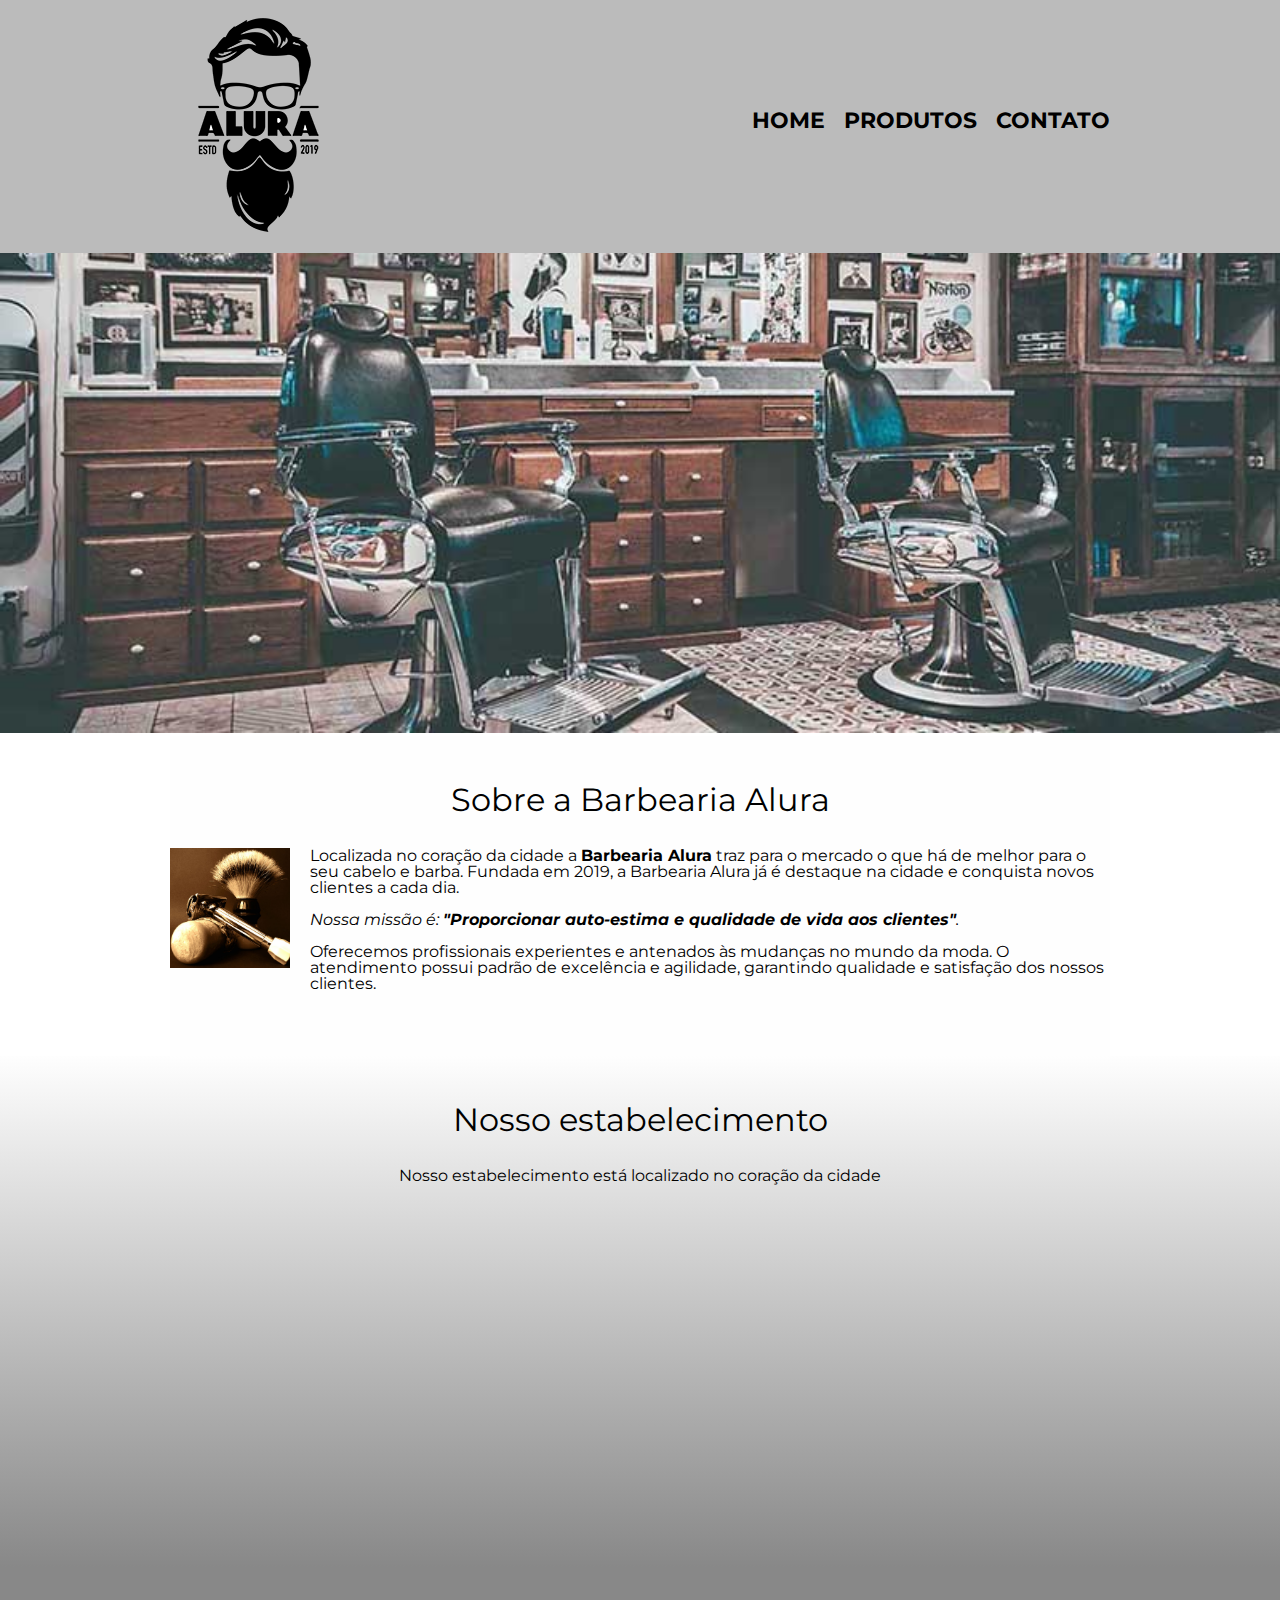
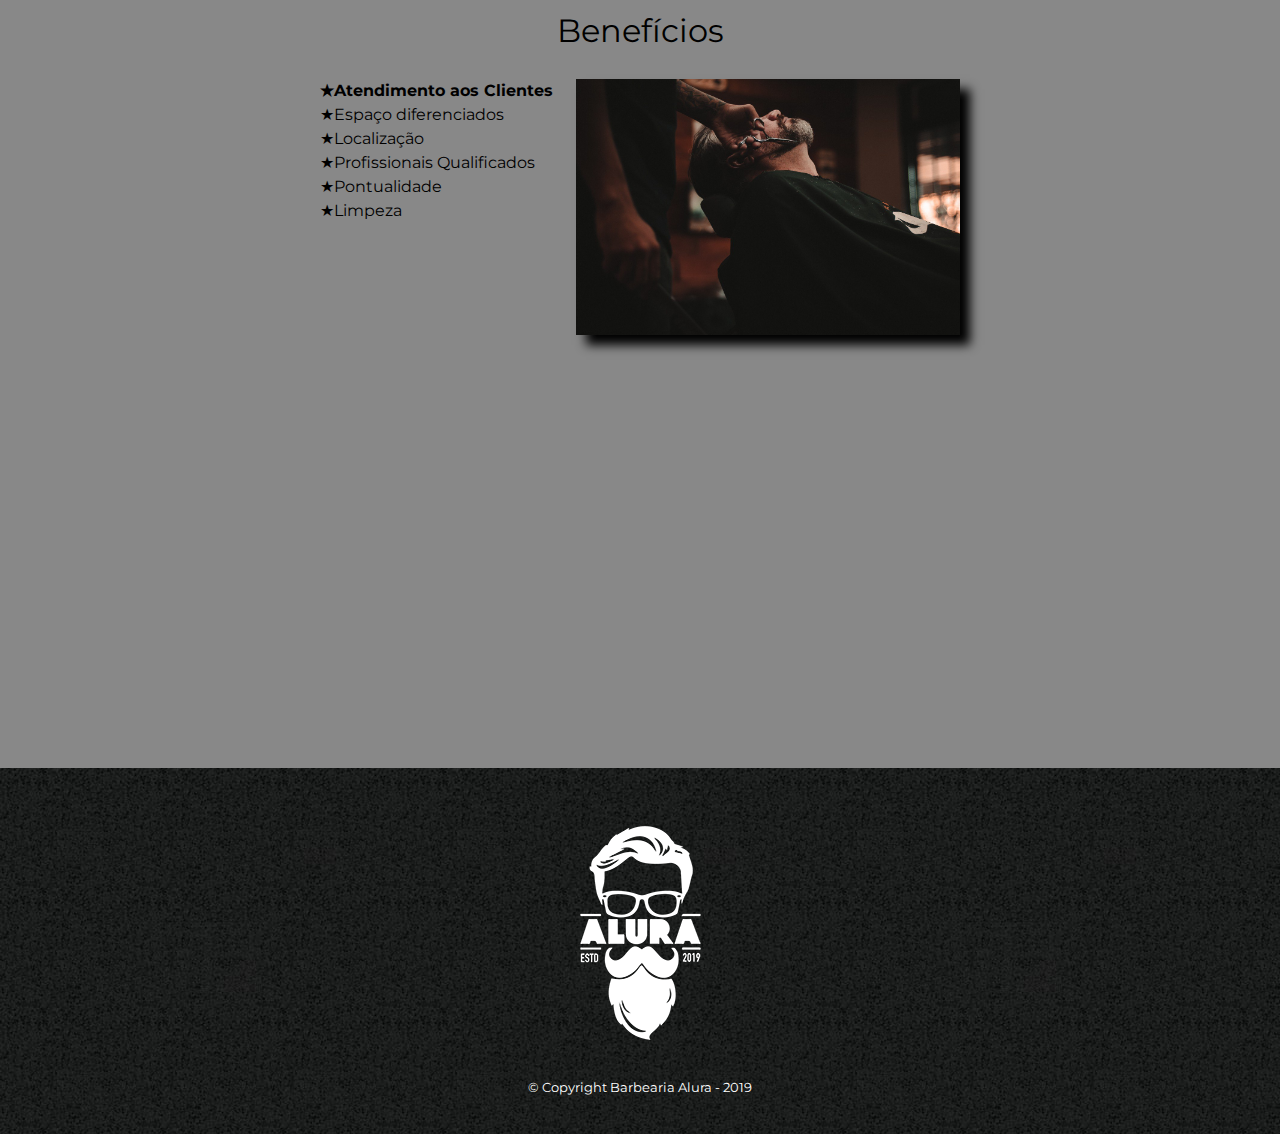
<file: index.html>
<!DOCTYPE html>
<html lang="pt-br" >
    <head>
        <meta charset="UTF-8">
        <meta name="viewport" content="width=device-width">
        <title>Barbearia Alura</title>
        <link rel="stylesheet" href="reset.css">
        <link rel="stylesheet" href="style.css">
        <link rel="preconnect" href="https://fonts.googleapis.com">
        <link rel="preconnect" href="https://fonts.gstatic.com" crossorigin>
        <link href="https://fonts.googleapis.com/css2?family=Montserrat:ital,wght@0,100;0,200;0,300;0,400;0,500;0,600;0,700;0,800;0,900;1,100;1,200;1,300;1,400;1,500;1,600;1,700;1,800;1,900&display=swap" rel="stylesheet">
    </head>

    <body>
        <header>
            <div class="caixa">
                <h1><img src="logo.png"></h1>

                <nav>
                    <ul>
                        <li><a href="index.html">Home</a></li>
                        <li><a href="produtos.html">Produtos</a></li>
                        <li><a href="contato.html">Contato</a></li>
                    </ul>
                </nav>
            </div>
        </header>

        <img class="banner" src="banner.jpg">

        <main>
            <section class="principal">
                <h2 class="titulo-principal">Sobre a Barbearia Alura</h2>

                <img class="utensilios" src="utensilios.jpg" alt="Utensilios de um barbeiro.">
                <p>Localizada no coração da cidade a <strong>Barbearia Alura</strong> traz para o mercado o que há de melhor para o seu cabelo e barba. Fundada em 2019, a Barbearia Alura já é destaque na cidade e conquista novos clientes a cada dia.</p>
            
                <p id="missao"><em>Nossa missão é: <strong>"Proporcionar auto-estima e qualidade de vida aos clientes"</strong>.</em></p>
            
                <p>Oferecemos profissionais experientes e antenados às mudanças no mundo da moda. O atendimento possui padrão de excelência e agilidade, garantindo qualidade e satisfação dos nossos clientes.
                </p>    
            </section>
            
            <section class="mapa">
                <h3 class="titulo-principal">Nosso estabelecimento</h3>
                <p>Nosso estabelecimento está localizado no coração da cidade</p>
                <div class="mapa-conteudo">
                    <iframe src="https://www.google.com/maps/embed?pb=!1m18!1m12!1m3!1d117027.4097983533!2d-46.791792483593746!3d-23.5646162!2m3!1f0!2f0!3f0!3m2!1i1024!2i768!4f13.1!3m3!1m2!1s0x94ce59541c6c79c3%3A0x36b90a85f0f8cb33!2sGrupo%20Alura!5e0!3m2!1spt-BR!2sbr!4v1673632858379!5m2!1spt-BR!2sbr" width="100%" height="300" style="border:0;" allowfullscreen="" loading="lazy" referrerpolicy="no-referrer-when-downgrade"></iframe>
                </div>
            </section>

            <section class="beneficios">
                <h3 class="titulo-principal">Benefícios</h3>

                <div class="conteudo-beneficios">
                    <ul class="lista-beneficios">
                        <li class="itens">Atendimento aos Clientes</li>
                        <li class="itens">Espaço diferenciados</li>
                        <li class="itens">Localização</li>
                        <li class="itens">Profissionais Qualificados</li>
                        <li class="itens">Pontualidade</li>
                        <li class="itens">Limpeza</li>
                    </ul><img src="beneficios.jpg" class="imagem-beneficios">
                </div>

                <div class="video">
                    <iframe width="100%" height="315" src="https://www.youtube.com/embed/wcVVXUV0YUY" title="YouTube video player" frameborder="0" allow="accelerometer; autoplay; clipboard-write; encrypted-media; gyroscope; picture-in-picture; web-share" allowfullscreen></iframe>
                </div>
            </section>
        </main>
        <footer>
            <img src="logo-branco.png">
            <p class="copyright">&copy; Copyright Barbearia Alura - 2019</p>
        </footer>
    </body>
    
    
</html>
</file>
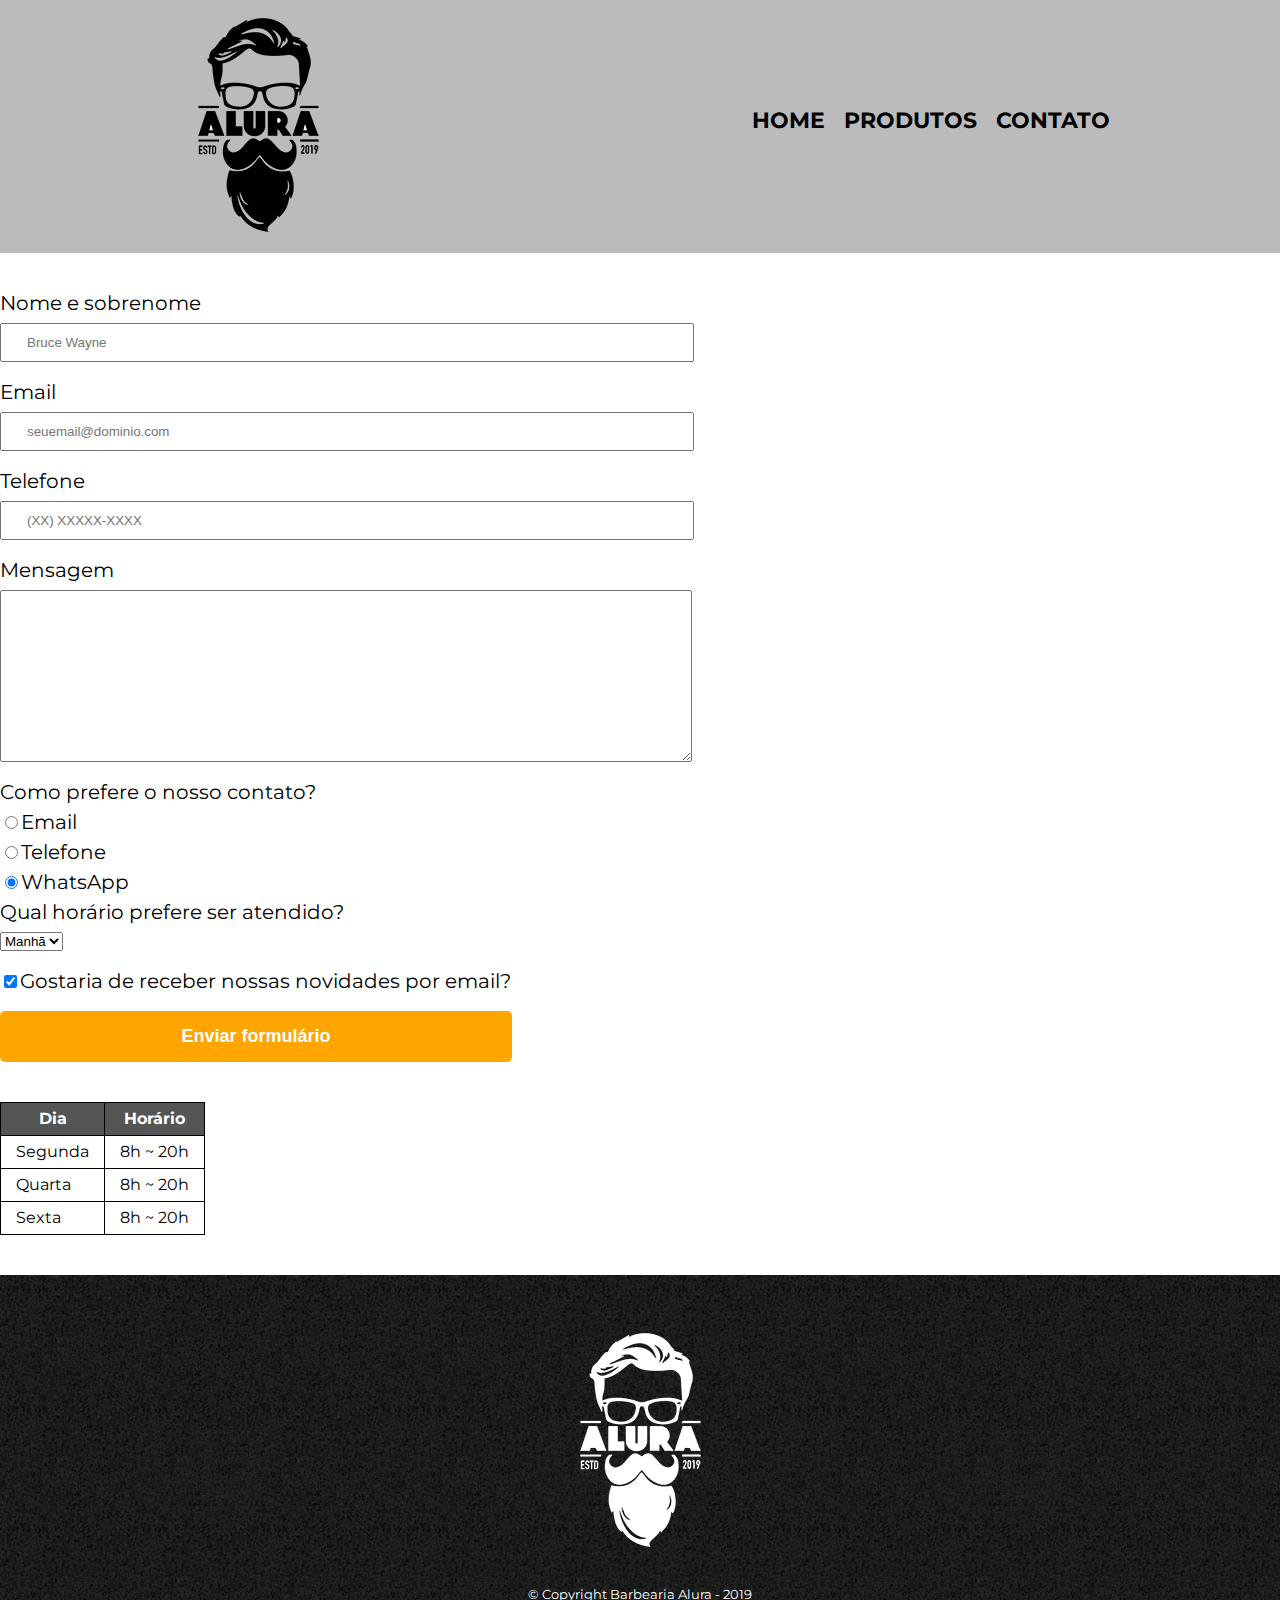
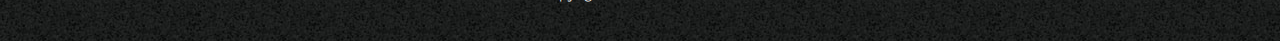
<file: contato.html>
<!DOCTYPE html>
<html>
    <head>
        <meta charset="UTF-8" />
        <meta name="viewport" content="width=device-width">
        <title>Contato - Barbearia Alura</title>
        <link rel="stylesheet" href="reset.css">
        <link rel="stylesheet" href="style.css">
        <link rel="preconnect" href="https://fonts.googleapis.com">
        <link rel="preconnect" href="https://fonts.gstatic.com" crossorigin>
        <link href="https://fonts.googleapis.com/css2?family=Montserrat:ital,wght@0,100;0,200;0,300;0,400;0,500;0,600;0,700;0,800;0,900;1,100;1,200;1,300;1,400;1,500;1,600;1,700;1,800;1,900&display=swap" rel="stylesheet">
    </head>
    <body>
        <header>
            <div class="caixa">
                <h1><img src="logo.png" alt="Logo da Barbearia Alura"></h1>

                <nav>
                    <ul>
                        <li><a href="index.html">Home</a></li>
                        <li><a href="produtos.html">Produtos</a></li>
                        <li><a href="contato.html">Contato</a></li>
                    </ul>
                </nav>
            </div>
        </header>
        <main>
            <form>
                <label for="nomesobrenome">Nome e sobrenome</label>
                <input type="text" id="nomesobrenome" class="input-padrao" required placeholder="Bruce Wayne">

                <label for="email">Email</label>
                <input type="email" id="email" class="input-padrao" required placeholder="seuemail@dominio.com">
                
                <label for="telefone">Telefone</label>
                <input type="tel" id="telefone" class="input-padrao" required placeholder="(XX) XXXXX-XXXX">
                
                <label for="mensagem">Mensagem</label>
                <textarea cols="70" rows="10" id="mensagem" class="input-padrao" required></textarea>
                
                <fieldset>
                    <legend>Como prefere o nosso contato?</legend>

                    <label for="radio-email"><input type="radio" name="contato" value="email" id="radio-email">Email</label>
                    

                    <label for="radio-telefone"><input type="radio" name="contato" value="telefone" id="radio-telefone">Telefone</label>
                    

                    <label for="radio-whatsapp"><input type="radio" name="contato" value="whatsapp" id="radio-whatsapp" checked>WhatsApp</label>
                </fieldset>
                
                <fieldset>
                    <legend>Qual horário prefere ser atendido?</legend>
                    <select>
                        <option>Manhã</option>
                        <option>Tarde</option>
                        <option>Noite</option>
                    </select>
                </fieldset>
                <label class="checkbox"><input type="checkbox" checked>Gostaria de receber nossas novidades por email?</label>
                
                <input type="submit" value="Enviar formulário" class="enviar">
            </form>

            <table>
                <thead>
                    <tr>
                        <th>Dia</th>
                        <th>Horário</th>
                    </tr>
                </thead>

                <tbody>
                    <tr>
                        <td>Segunda</td>
                        <td>8h ~ 20h</td>
                    </tr>

                    <tr>
                        <td>Quarta</td>
                        <td>8h ~ 20h</td>
                    </tr>

                    <tr>
                        <td>Sexta</td>
                        <td>8h ~ 20h</td>
                    </tr>
                </tbody>
            </table>
        </main>
        <footer>
            <img src="logo-branco.png" alt="Logo da Barbearia Alura">
            <p class="copyright">&copy; Copyright Barbearia Alura - 2019</p>
        </footer>
    </body>
</html>
</file>
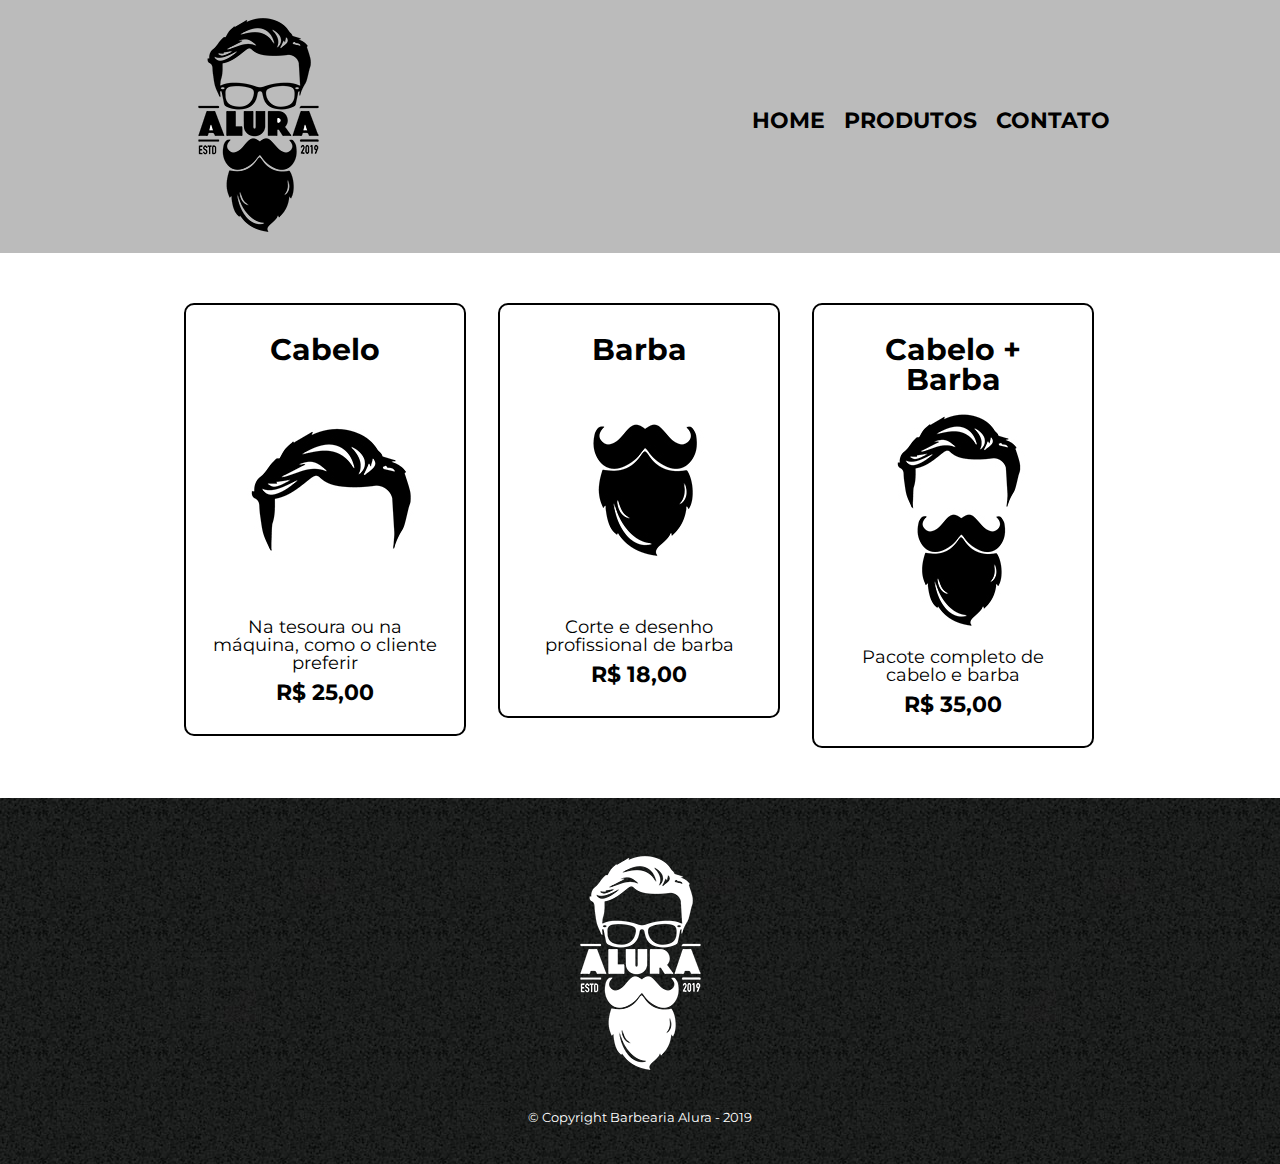
<file: produtos.html>
<!DOCTYPE html>
<html>
    <head>
        <meta charset="UTF-8" />
        <meta name="viewport" content="width=device-width">
        <title>Produtos - Barbearia Alura</title>
        <link rel="stylesheet" href="reset.css">
        <link rel="stylesheet" href="style.css">
        <link rel="preconnect" href="https://fonts.googleapis.com">
        <link rel="preconnect" href="https://fonts.gstatic.com" crossorigin>
        <link href="https://fonts.googleapis.com/css2?family=Montserrat:ital,wght@0,100;0,200;0,300;0,400;0,500;0,600;0,700;0,800;0,900;1,100;1,200;1,300;1,400;1,500;1,600;1,700;1,800;1,900&display=swap" rel="stylesheet">
    </head>
    <body>
        <header>
            <div class="caixa">
                <h1><img src="logo.png"></h1>

                <nav>
                    <ul>
                        <li><a href="index.html">Home</a></li>
                        <li><a href="produtos.html">Produtos</a></li>
                        <li><a href="contato.html">Contato</a></li>
                    </ul>
                </nav>
            </div>
        </header>

        <main>
            <ul class="produtos">
                <li>
                    <h2>Cabelo</h2>
                    <img src="cabelo.jpg">
                    <p class="produto-descricao">Na tesoura ou na máquina, como o cliente preferir</p>
                    <p class="produto-preco">R$ 25,00</p>
                </li>
                <li>
                    <h2>Barba</h2>
                    <img src="barba.jpg">
                    <p class="produto-descricao">Corte e desenho profissional de barba</p>
                    <p class="produto-preco">R$ 18,00</p>
                </li>
                <li>
                    <h2>Cabelo + Barba</h2>
                    <img src="cabelo+barba.jpg">
                    <p class="produto-descricao">Pacote completo de cabelo e barba</p>
                    <p class="produto-preco">R$ 35,00</p>
                </li>
            </ul>
        </main>

        <footer>
            <img src="logo-branco.png">
            <p class="copyright">&copy; Copyright Barbearia Alura - 2019</p>
        </footer>
    </body>
</html>
</file>
<file: style.css>
body {
    font-family: 'Montserrat', sans-serif;
}

header {
    background: #BBBBBB;
}

.caixa {
    position: relative;
    width: 940px;
    margin: 0 auto;
}

nav {
    position: absolute;
    top: 110px;
    right: 0;
}

nav li {
    display: inline;
    margin: 0 0 0 15px
}

nav a {
    text-transform: uppercase;
    color: #000000;
    font-weight: bold;
    font-size: 22px;
    text-decoration: none;
}

nav a:hover {
    color: #C78C19;
    text-decoration: underline;
}

.produtos {
    width: 940px;
    margin: 0 auto;
    padding: 50px 0;
}

.produtos li {
    display: inline-block;
    text-align: center;
    width: 30%;
    vertical-align: top;
    margin: 0 1.5%;
    padding: 30px 20px;
    box-sizing: border-box;
    border: 2px solid #000000;
    border-radius: 10px;
}

.produtos li:hover {
    border-color: #C78C19;

}

.produtos li:active {
    border-color: #088C19;
}

.produtos li:hover h2 {
    font-size: 34px;
}

.produtos h2 {
    font-size: 30px;
    font-weight: bold;
}

.produto-descricao {
    font-size: 18px;
}

.produto-preco {
    font-size: 22px;
    font-weight: bold;
    margin-top: 10px;
}

footer {
    text-align: center;
    background: url("bg.jpg");
    padding: 40px 0;
}

.copyright {
    color: #FFFFFF;
    font-size: 13px;
    margin: 20px 0 0;
}

form {
    margin: 40px auto;
}

form label, form legend {
    display: block;
    font-size: 20px;
    margin: 0 0 10px;
}

.input-padrao {
    display: block;
    margin: 0 0 20px;
    padding: 10px 25px;
    width: 50%;
}

.checkbox {
    margin: 20px 0;
}

.enviar {
    width: 40%;
    padding: 15px 0;
    background: orange;
    color: white;
    font-weight: bold;
    font-size: 18px;
    border: none;
    border-radius: 5px;
    transition: 1s all;
    cursor: pointer;
}

.enviar:hover {
    background: darkorange;
    transform: scale(1.2);
}

table {
    margin: 20px 0 40px;
}

thead {
    background: #555555;
    color: white;
    font-weight: bold;
}

td, th {
    border: 1px solid #000000;
    padding: 8px 15px;
}

/* css da página inicial */
.banner {
    width: 100%;
}

.titulo-principal {
    text-align: center;
    font-size: 2em;
    margin: 0 0 1em;
    clear: left;
}

.principal {
    padding: 3em 0;
    background: #FEFEFE;
    width: 940px;
    margin: 0 auto;
}

.principal p {
    margin: 0 0 1em;
}

.principal strong {
    font-weight: bold;
}

.principal em {
    font-style: italic;
}

.utensilios {
    width: 120px;
    float: left;
    margin: 0 20px 20px 0;
}

.mapa {
    padding: 3em 0;
    background: linear-gradient(#FEFEFE, #888888);
}

.mapa-conteudo {
    width: 940px;
    margin: 0 auto;
}
.mapa p {
    margin: 0 0 2em;
    text-align: center;
}

.beneficios {
    padding: 3em 0;
    background: #888888;
}

.conteudo-beneficios {
    width: 640px;
    margin: 0 auto;
}

.lista-beneficios {
    width: 40%;
    display: inline-block;
    vertical-align: top;
}

.itens {
    line-height: 1.5;
}

.itens:before {
    content: "★";
}

.itens:first-child {
    font-weight: bold;
}

.imagem-beneficios {
    width: 60%;
    opacity: 1;
    transition: 400ms;
    box-shadow: 10px 10px 10px 0 #000000;
}

.imagem-beneficios:hover {
    opacity: 0.3;
}

.video {
    width: 560px;
    margin: 2em auto;
}

@media screen and (max-width: 480px) {
    .caixa, .principal, .conteudo-beneficios, .mapa-conteudo, .video, .produtos li {
        width: auto;
    }
    
    h1{
        text-align: center;
    }

    nav {
        position: static;
    }

    .lista-beneficios, .imagem-beneficios, .produtos {
        width: 100%;
    }
    
}
</file>
